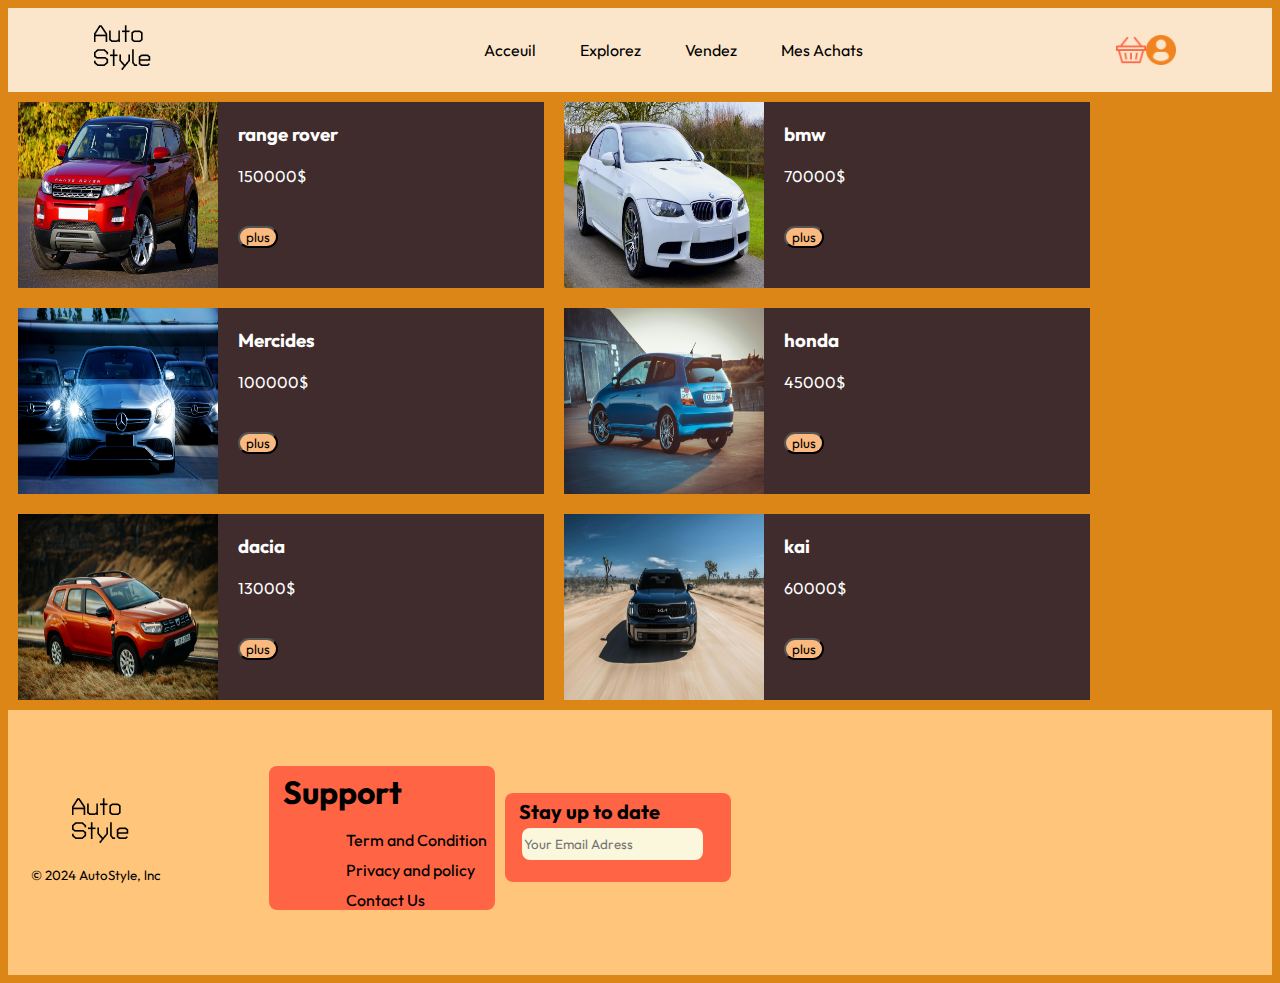
<file: Html/catalogue.html>
<!DOCTYPE html>
<html lang="en">
<head>
    <meta charset="UTF-8">
    <meta name="viewport" content="width=device-width, initial-scale=1.0">
    <title>catalogue</title>
    <link rel="stylesheet" href="../Css/othmane.css">
</head>
<body class="page1">
        <!--NavBar-->
        <nav class="navbar">
          <figure class="nav-logo">
            <a href="#">
                <img src="../Images/autostyle.png" alt="Auto Style company Logo"/>
            </a>
          </figure>
          <ul class="nav-list">
              <li><a href="index.html">Acceuil</a></li>
              <li><a href="catalogue.html">Explorez</a></li>
              <li><a href="pagemodifer.html">Vendez</a></li>
              <li><a href="#">Mes Achats</a></li>
          </ul>

          <div class="panier-and-user">
            <img src="../Images/shopping-basket.png" alt="shopping basket">
            <img src="../Images/profile-user.png" alt="profile user">
          </div>
          <figure class="nav-burger-menu">
            <a href="#">
                <img src="../Images/menu.png" alt="Humberger Menu" />
            </a>
          </figure>
        </nav>
      
 <!--catalouge-->
 <section id="catalogue">
     <div class="car">
        <img src="..\\Images\pexels-mikebirdy-4639907.jpg" alt="range rover" class="catalogue-image">
        <div>
        <h3>range rover</h3>
        <p>150000$</p>
        <button>plus</button>
    </div>
     </div>
       <div class="car">
        <img src="../Images/pexels-mikebirdy-794435.jpg" alt="bmw" class="catalogue-image">
        <div>
        <h3>bmw</h3>
        <p>70000$</p>
        <button>plus</button></div>
     </div>
    <div class="car">
     <img src="../Images/pexels-mikebirdy-120049.jpg" alt="mercides" class="catalogue-image">
     <div>
     <h3>Mercides</h3>
     <p>100000$</p>
     <button>plus</button></div>
  </div>
  <div class="car">
    <img src="../Images/pexels-sebastianpichard-6894420.jpg" alt="honda" class="catalogue-image">
    <div>
    <h3>honda</h3>
    <p>45000$</p>
    <button>plus</button></div>
 </div>
     <div class="car">
    <img src="../Images/pexels-bertellifotografia-19922984 (2).jpg" alt="dacia" class="catalogue-image">
    <div>
    <h3>dacia</h3>
    <p>13000$</p>
    <button>plus</button></div>
    </div>
    <div class="car">
        <img src="../Images/pexels-hyundaimotorgroup-11822722 (1).jpg" alt="kia" class="catalogue-image">
        <div>
        <h3>kai</h3>
        <p>60000$</p>
        <button>plus</button>
    </div>
    </div>
 </section>
 

 <footer class="footer">
  <div class="footer-logo_caption">
    <figure class="footer-logo">
      <a href="#">
        <img src="../Images/autostyle.png" alt="Auto Style Company logo"/>
      </a>
    </figure>
    <small class="footer-small">
        &copy; 2024 AutoStyle, lnc
    </small>
  </div>

  <div class="footer-support-update">
  <div class="footer-support">
    <h1>Support</h1>
    <ul>
        <li>Term and Condition</li>
        <li>Privacy and policy</li>
        <li>Contact Us</li>
    </ul>
  </div>

  <div class="footer-update_social-media-update">
        <h1>Stay up to date</h1>
        <input type="text" placeholder="Your Email Adress" class="footer-input">
  </div>
  </div>
</footer>
</body>
</html>
</file>
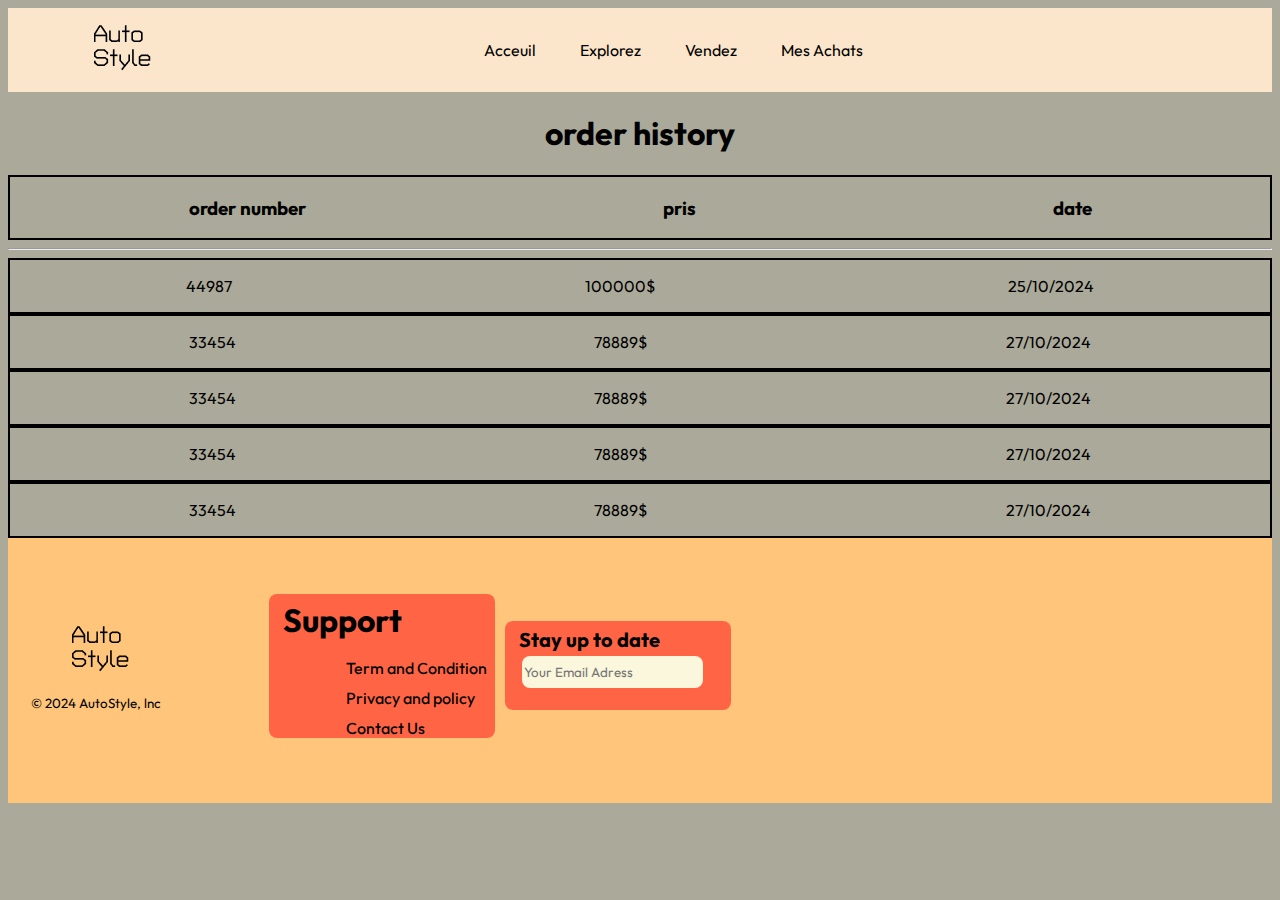
<file: Html/history.html>
<!DOCTYPE html>
<html lang="en">
<head>
    <meta charset="UTF-8">
    <meta name="viewport" content="width=device-width, initial-scale=1.0">
    <title>history</title>
    <link rel="stylesheet" href="../Css/history.css">
</head>
<body class="page2">
        <!--NavBar-->
        <nav class="navbar">
          <figure class="nav-logo">
            <a href="#">
                <img src="../Images/autostyle.png" alt="Auto Style company Logo"/>
            </a>
          </figure>
          <ul class="nav-list">
              <li><a href="index.html">Acceuil</a></li>
              <li><a href="catalogue.html">Explorez</a></li>
              <li><a href="pagemodifer.html">Vendez</a></li>
              <li><a href="#">Mes Achats</a></li>
          </ul>
          <div class="panier-and-user">
            <img src="../Images/shopping-basket.png" alt="shopping basket">
            <img src="../Images/profile-user.png" alt="profile user">
          </div>
          <figure class="nav-burger-menu">
            <a href="#">
                <img src="../Images/menu.png" alt="Humberger Menu" />
            </a>
          </figure>
        </nav>

          <!--history-->
          <section id="history">
            <h1  class="title">order history</h1>
            <div class="l">
            <h3>order number</h3>
            <h3>pris</h3>
            <h3>date</h3>
            </div>
            <hr>
            <div class="l">
            <p>44987</p>
            <P>100000$</P>
            <p>25/10/2024</p></div>
            <div class="l">
            <p>33454</p>
            <P>78889$</P>
            <p>27/10/2024</p>
            </div>
            <div class="l">
                <p>33454</p>
                <P>78889$</P>
                <p>27/10/2024</p>
                </div>
                <div class="l">
                    <p>33454</p>
                    <P>78889$</P>
                    <p>27/10/2024</p>
                    </div>
                    <div class="l">
                        <p>33454</p>
                        <P>78889$</P>
                        <p>27/10/2024</p>
                        </div>
          </section>
                    <!--footer-->
          <footer class="footer">
            <div class="footer-logo_caption">
              <figure class="footer-logo">
                <a href="#">
                  <img src="../Images/autostyle.png" alt="Auto Style Company logo"/>
                </a>
              </figure>
              <small class="footer-small">
                  &copy; 2024 AutoStyle, lnc
              </small>
            </div>
      
            <div class="footer-support-update">
            <div class="footer-support">
              <h1>Support</h1>
              <ul>
                  <li>Term and Condition</li>
                  <li>Privacy and policy</li>
                  <li>Contact Us</li>
              </ul>
            </div>
      
            <div class="footer-update_social-media-update">
                  <h1>Stay up to date</h1>
                  <input type="text" placeholder="Your Email Adress" class="footer-input">
            </div>
            </div>
          </footer>
</body>
</html>
</file>
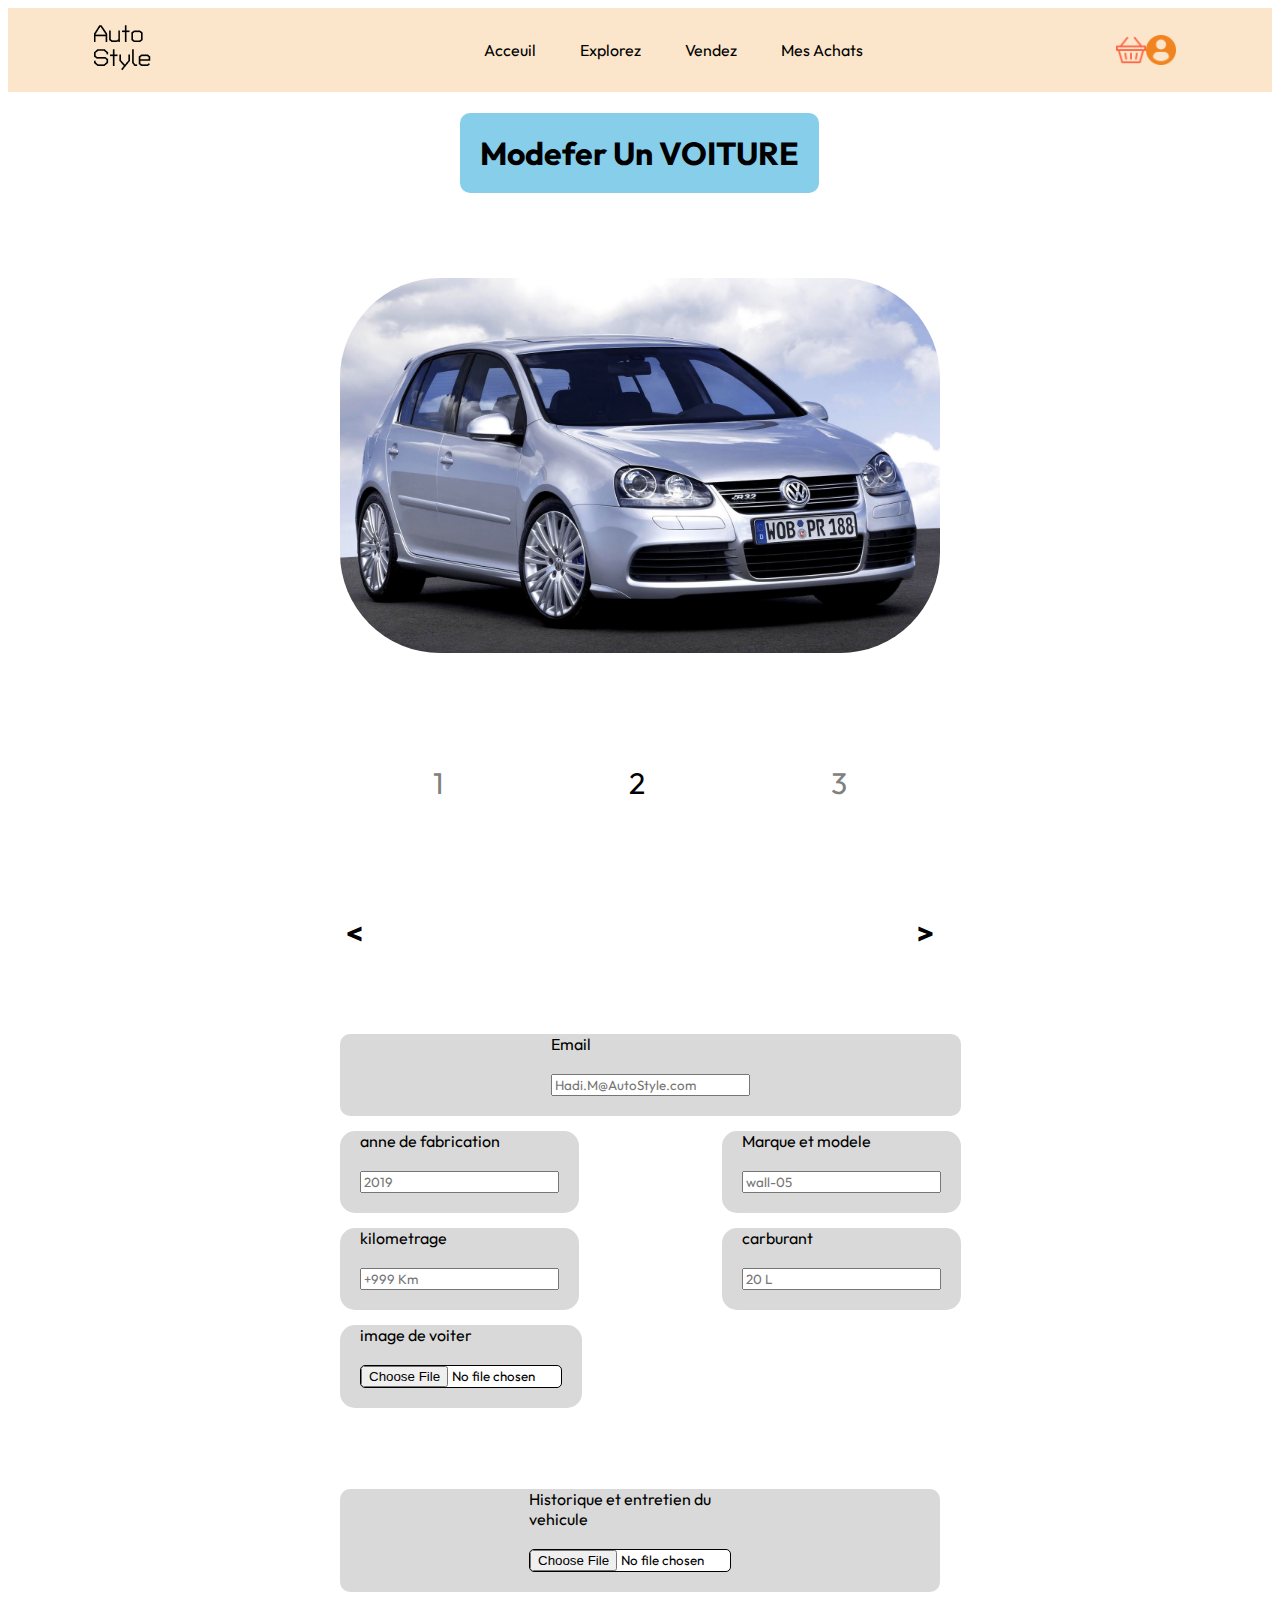
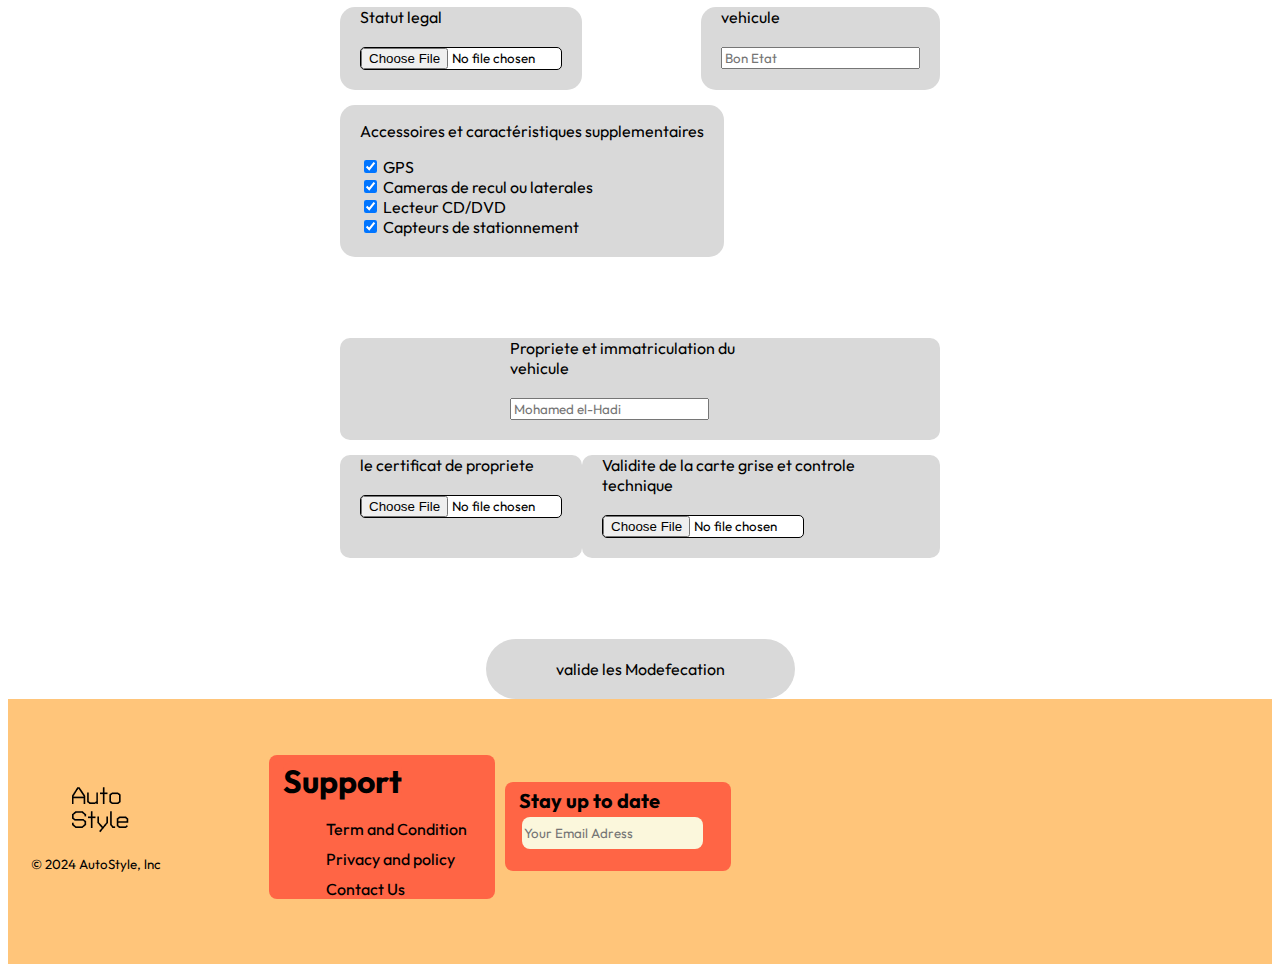
<file: Html/pagemodifer.html>
<!DOCTYPE html>
<html lang="en">

<head>
    <meta charset="UTF-8" />
    <meta name="viewport" content="width=device-width, initial-scale=1.0" />
    <title> modefer</title>
    <link rel="stylesheet" href="../Css/stylemodifer.css" />
   </head>

<body>
    <!-- nav bar from abdlhakim -->


    <nav class="navbar">
        <figure class="nav-logo">
          <a href="#">
              <img src="../Images/autostyle.png" alt="Auto Style company Logo"/>
          </a>
        </figure>
        <ul class="nav-list">
            <li><a href="index.html">Acceuil</a></li>
            <li><a href="catalogue.html">Explorez</a></li>
            <li><a href="pagemodifer.html">Vendez</a></li>
            <li><a href="#">Mes Achats</a></li>
        </ul>
        <div class="panier-and-user">
            <img src="../Images/shopping-basket.png" alt="shopping basket">
            <img src="../Images/profile-user.png" alt="profile user">
          </div>
        <figure class="nav-burger-menu">
          <a href="#">
              <img src="../Images/menu.png" alt="Humberger Menu" />
          </a>
        </figure>
      </nav>

    <!-- nav bar -->


    <div class="contener">


        <h1>Modefer Un VOITURE</h1>

        <img src="../Images/wall.jpeg" alt="cre you want modif it" class="img-underBar" />

        <div class="manyCars">
            <p class="a">1</p>
            <p class="b">2</p>
            <p class="c">3</p>
        </div>


        <div class="dir">
            <button class="Ble">
                < </button>
            
                <button class="Ble">
                    > </button>
        </div>

        <!-- <div class="changeCar">
            <img src="../Resources/out-left.png" alt="" class="Carleft">
            <img src="../Resources/out-right.png" alt="" class="Caright">
        </div> -->
        <!--contener -> section di type care -->
        <div class="type-Car">
            <div class="case1">
                <label for="Email">Email </label> <br><br>
                <input type="email" id="Email" name="email" placeholder="Hadi.M@AutoStyle.com" required />
            </div>

            <section class="typeCar-flex">
                <div class="case2">
                    <label for="anne-car">anne de fabrication<br><br></label>
                    <input type="number" id="anne-car" name="anne de fabrication" placeholder="2019" required />
                </div>

                <div class="case3">
                    <label for="laMarque-modele"> Marque et modele<br><br></label>
                    <input type="text" id="laMarque-modele" name="email" placeholder="wall-05" required />
                </div>

                <div class="case4">
                    <label for="kilometrage-parcourus">kilometrage <br><br></label>
                    <input type="number" id="kilometrage-parcourus" name="kilometrage" placeholder="+999 Km" required />
                </div>

                <div class="case5">
                    <label for="type-carburant">carburant <br><br></label>
                    <input type="text" id="type-carburant" name="carburant" placeholder="20 L" required>
                </div>

                <div class="case6">
                    <label for="image-car">image de voiter <br><br></label>
                    <input type="file" id="image-car" name="image de voiter" required>
                </div>
            </section>
        </div>

        <!--contener -> section di micanik care -->
        <div class="micanik">
            <div class="micanik-case">
                <label for="Historique-vehicule">Historique et entretien du vehicule <br><br></label>
                <input type="file" id="Historique-vehicule" name="Historique et entretien" required>
            </div>

            <section class="micanik-flex">
                <div class="legal-case">
                    <label for="Statut-legal">Statut legal <br><br></label>
                    <input type="file" id="Statut-legal" name="Statut legal" required>
                </div>

                <div class="EtatVehicule-case">
                    <label for="input-vehicule"> vehicule <br><br></label>
                    <input type="text" placeholder="Bon Etat" id="input-vehicule" name="Etat general du vehicule"
                        required>
                </div>

                <div class="multi-choix">
                    <p>Accessoires et caractéristiques supplementaires</p>
                    <label for="type1"><input type="checkbox" name="choiz" id="type1" checked> GPS </label><br>
                    <label for="type2"><input type="checkbox" name="choiz" id="type2" checked> Cameras de recul ou
                        laterales </label><br>
                    <label for="type3"><input type="checkbox" name="choiz" id="type3" checked> Lecteur
                        CD/DVD</label><br>
                    <label for="type4"><input type="checkbox" name="choiz" id="type4" checked> Capteurs de
                        stationnement</label><br>
                </div>
            </section>
        </div>

        <!--contener -> section di juridique care -->
        <div class="Statut-juridique">
            <div class="juridique-case1">
                <label for="PrImma-input">Propriete et immatriculation du vehicule <br><br></label>
                <input type="text" id="PrImma-input" placeholder="Mohamed el-Hadi" required>
            </div>

            <section class="juridique-flex">
                <div class="certificat-pr">
                    <label for="certificat">le certificat de propriete <br><br><input type="file" id="certificat"
                            required></label>
                </div>

                <div class="carte-grise">
                    <label for="carte-grise-file">Validite de la carte grise et controle technique<br><br></label>
                    <input type="file" id="carte-grise-file" required>
                </div>
            </section>
        </div>

        <!-- boton valide add new car -->
        <div class="BotonValider">
            valide les Modefecation
        </div>
    </div>

    <footer class="footer">
        <div class="footer-logo_caption">
          <figure class="footer-logo">
            <a href="#">
              <img src="../Images/autostyle.png" alt="Auto Style Company logo"/>
            </a>
          </figure>
          <small class="footer-small">
              &copy; 2024 AutoStyle, lnc
          </small>
        </div>
  
        <div class="footer-support-update">
        <div class="footer-support">
          <h1 class="h1-smail">Support</h1>
          <ul>
              <li>Term and Condition</li>
              <li>Privacy and policy</li>
              <li>Contact Us</li>
          </ul>
        </div>
  
        <div class="footer-update_social-media-update">
              <h1 class="h1-smail">Stay up to date</h1>
              <input type="text" placeholder="Your Email Adress" class="footer-input">
        </div>
        </div>
      </footer>
</body>

</html>
</file>
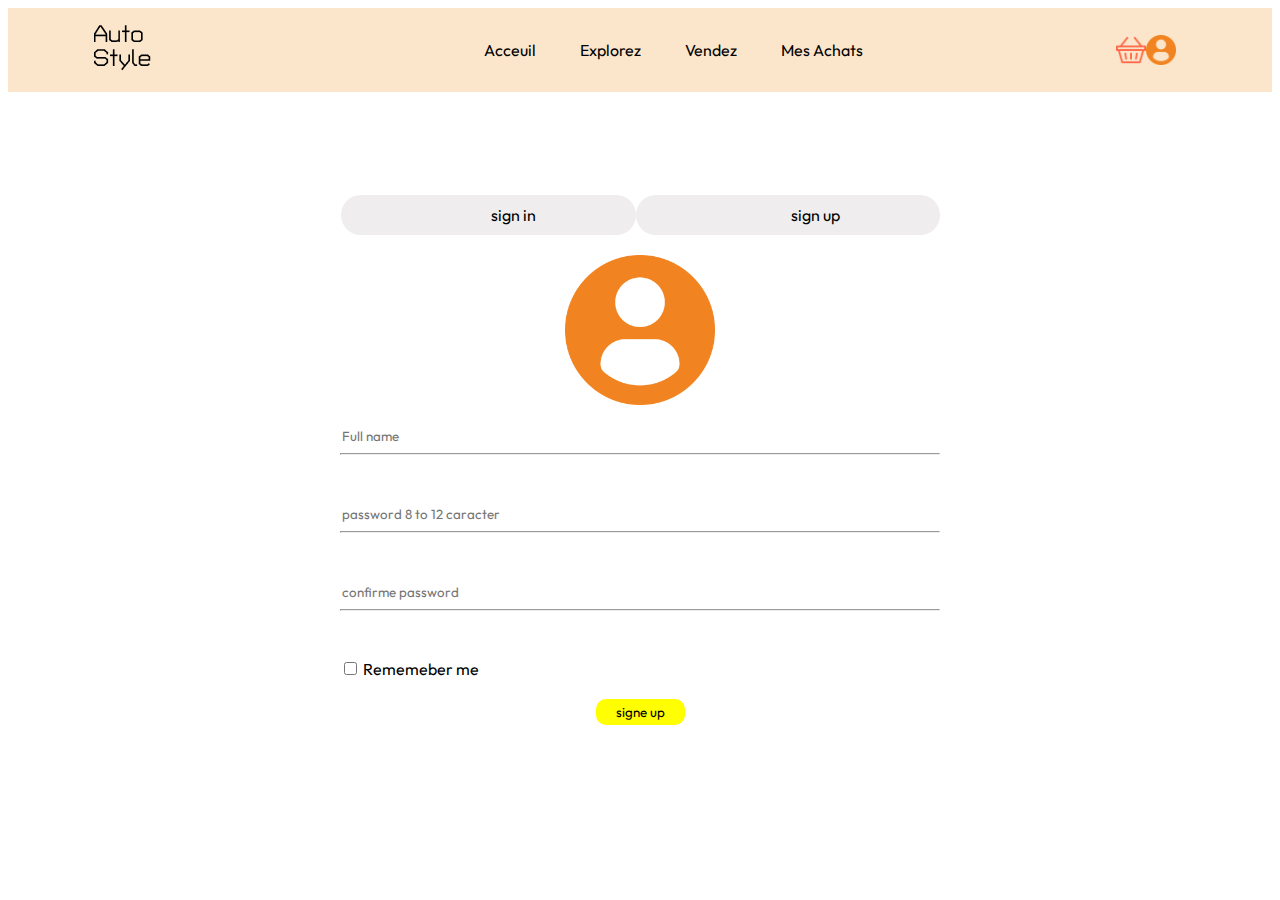
<file: Html/pagesigneUp.html>
<!DOCTYPE html>
<html lang="en">

<head>
    <meta charset="UTF-8">
    <meta name="viewport" content="width=device-width, initial-scale=1.0">
    <title>sign up</title>
    <link rel="stylesheet" href="../Css/styleSign.css">
</head>

<body>
    <nav class="navbar">
        <figure class="nav-logo">
          <a href="#">
              <img src="../Images/autostyle.png" alt="Auto Style company Logo"/>
          </a>
        </figure>
        <ul class="nav-list">
            <li><a href="index.html">Acceuil</a></li>
            <li><a href="catalogue.html">Explorez</a></li>
            <li><a href="pagemodifer.html">Vendez</a></li>
            <li><a href="#">Mes Achats</a></li>
        </ul>
        <div class="panier-and-user">
            <img src="../Images/shopping-basket.png" alt="shopping basket">
            <img src="../Images/profile-user.png" alt="profile user">
          </div>
        <figure class="nav-burger-menu">
          <a href="#">
              <img src="../Images/menu.png" alt="Humberger Menu" />
          </a>
        </figure>
      </nav>
    <section class="contere">
        <div class="vieu">
            <div class="vieu-bar">
                <div class="vieu-bar-signin"><a href="pageSignin.html">sign in</a></div>
                <div class="vieu-bar-signup"><a href="pagesigneUp.html"></a>sign up</div>
            </div>

            <div class="vieu-imge">
                <img src="../Images/profile-user.png" alt="image for a person">
            </div>

            <div class="vieu-information">
                <input type="text" name="nam de utilisateur" placeholder="Full name" required>
                <hr><br><br>
                <input type="password" name="password de utilisateur" placeholder="password 8 to 12 caracter" required
                    minlength="8" maxlength="12">
                <hr><br><br>
                <input type="password" name="confirme password de utilisateur" placeholder="confirme password " required
                    minlength="8" maxlength="12">
                <hr><br><br>

                <label for="membermee"><input type="checkbox" name="member me" id="membermee"> Rememeber me</label>

                <br><br>
                <div class="K">
                    <button class="validSigne">
                        signe up
                    </button>
                </div>

            </div>

        </div>
    </section>

</body>

</html>
</file>
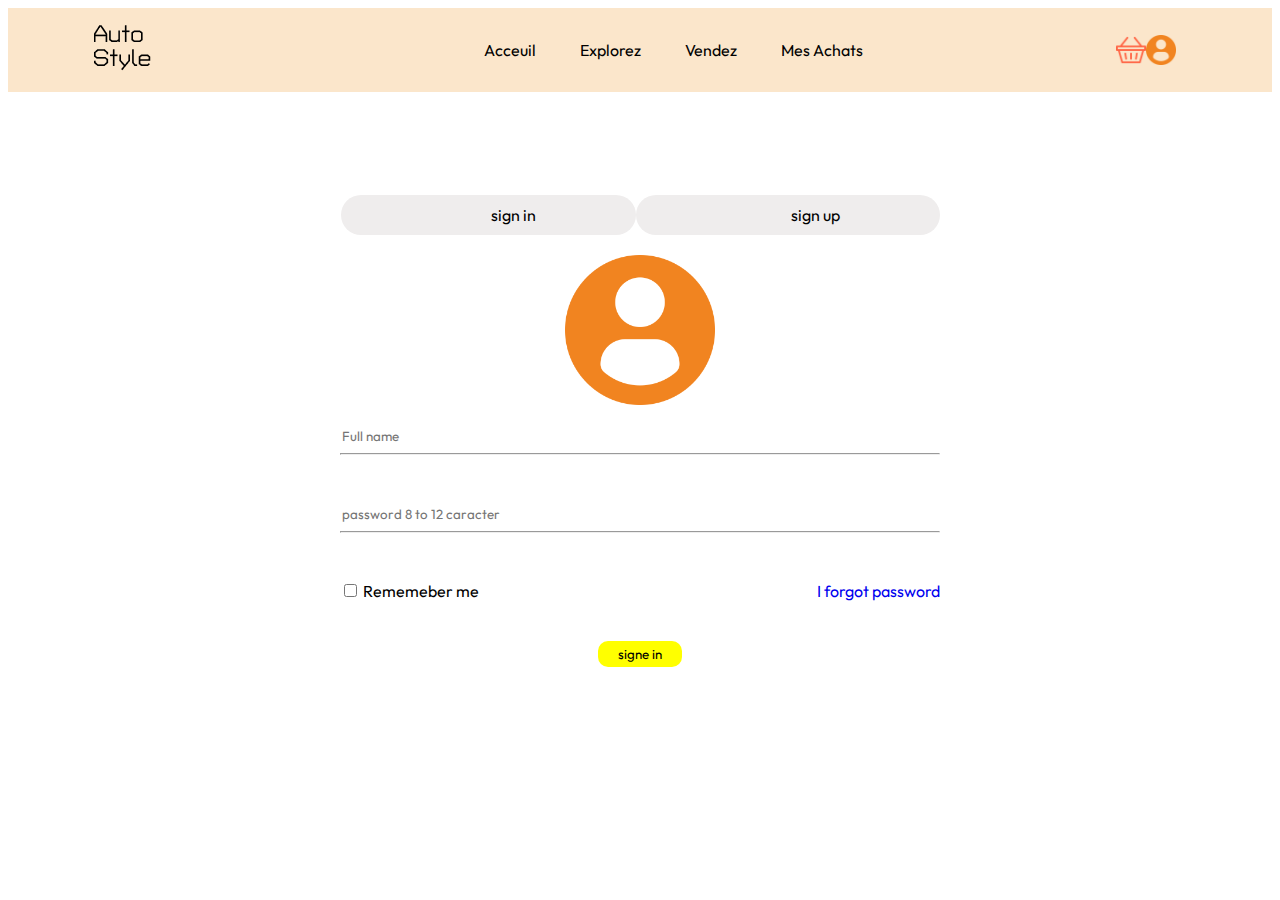
<file: Html/pageSignin.html>
<!DOCTYPE html>
<html lang="en">

<head>
    <meta charset="UTF-8">
    <meta name="viewport" content="width=device-width, initial-scale=1.0">
    <title>sign in</title>
    <link rel="stylesheet" href="../Css/styleSign.css">
</head>

<body>
    <nav class="navbar">
        <figure class="nav-logo">
          <a href="#">
              <img src="../Images/autostyle.png" alt="Auto Style company Logo"/>
          </a>
        </figure>
        <ul class="nav-list">
            <li><a href="index.html">Acceuil</a></li>
            <li><a href="catalogue.html">Explorez</a></li>
            <li><a href="pagemodifer.html">Vendez</a></li>
            <li><a href="#">Mes Achats</a></li>
        </ul>
        <div class="panier-and-user">
            <img src="../Images/shopping-basket.png" alt="shopping basket">
            <img src="../Images/profile-user.png" alt="profile user">
          </div>
        <figure class="nav-burger-menu">
          <a href="#">
              <img src="../Images/menu.png" alt="Humberger Menu" />
          </a>
        </figure>
      </nav>
    <section class="contere">
        <div class="vieu">
            <div class="vieu-bar">
                <div class="vieu-bar-signin"><a href="#">sign in</a></div>
                <div class="vieu-bar-signup"><a href="pagesigneUp.html"></a>sign up</div>
            </div>

            <div class="vieu-imge">
                <img src="../Images/profile-user.png" alt="image for a person">
            </div>

            <div class="vieu-information">
                <input type="text" name="nam de utilisateur" placeholder="Full name" required>
                <hr><br><br>
                <input type="password" name="password de utilisateur" placeholder="password 8 to 12 caracter" required
                    minlength="8" maxlength="12">
                <hr><br><br>
                <div class="vieu-information-memberMeAndForgetP">
                    <label for="membermee"><input type="checkbox" name="member me" id="membermee"> Rememeber me</label>
                    <a href="#">I forgot password</a>
                </div>
                <br><br>
                <div class="K">
                    <button class="validSigne">
                        signe in
                    </button>
                </div>

            </div>

        </div>
    </section>

</body>

</html>
</file>
<file: Css/othmane.css>
@import url('https://fonts.googleapis.com/css2?family=Inter:ital,opsz,wght@0,14..32,100..900;1,14..32,100..900&family=Outfit:wght@100..900&display=swap');


*{
    font-family: "Outfit", sans-serif;
}
/*Styling navbar*/
.navbar{
    background-color: #FBE6CB;
    display: flex;
    width: 100%;
    height: 84px;
    align-items: center;
}

.panier-and-user img{
    width: 30px;
}

.panier-and-user{
    display: flex;
    justify-content: flex-end;
}
.nav-burger-menu{
    width: 100%;
    display: flex;
    justify-content: end;
}

.nav-burger-menu img{
    width: 50px;
    height: 50px;
    left: 356px;
    top: 17px;
    
}

.nav-logo img{
    padding: 18px 0 18px 45px;
}

nav ul{
    list-style: none;
    display: flex;
    width: 70%;
    justify-content: center;
}


nav ul li a{
    text-decoration: none;
    color: black;
    margin: 0 22px;
}

nav li{
    display: inline;
}
@media(min-width:700px){
    .nav-burger-menu{
        opacity: 0;
        width: 0;
    }
}

@media(max-width:700px){
    .nav-list{
        opacity: 0;
        position: absolute;
    }
    .panier-and-user{
        opacity: 0;
        position: absolute;
    }
}

/*styling footer*/

.footer{
    background-color: #FFC57A;
    display: flex;
    height: 265px;
}


.footer-update_social-media-update, .footer-support {
    background-color: #FF6545;
    border-radius: 8px;
}

.footer-support-update{
    width: 100%;
    display: flex;
    gap: 10px;
    margin-bottom: 10px;
    flex-wrap: wrap;
    align-items: center;
    justify-content: start;
}

.footer-support ul{
    list-style: none;
}

.footer-support{
    width: 226px;
    height: 144px;
}

.footer-support h1{
    display: inline;
    position: relative;
    left: 14px;
    top: 6px;
}

.footer-support ul{
    position: relative;
    left: 37px;
    top: 8px;
    width: 152px;
    font-weight: 450;
}

.footer-support ul li{
    margin-bottom: 10px;
}

.footer-update_social-media-update{
    width: 226px;
    height: 89px;
}

.footer-update_social-media-update h1{
    display: inline;
    position: relative;
    left: 14px;
    top: 6px;
    font-size: 20px;
}

.footer-input{
  border-radius: 8px;
  background-color: #FBF7DC;
  width: 177px;
  height: 30px;
  border: none;
  font-weight: light;
  position: relative;
  top: 10px;
  left: 17px;
}


.footer-logo_caption{
    padding: 72px 0 0 23px;
    width: 300px;
}

/*catalouge css*/
body{
    background-color: rgb(219, 134, 22);
}

.catalogue-image{
    width: 200px;
}

.car{
    background-color: #402C2C;
    width: 526px;
    height: 186px;
    display: flex;
    margin: 10px;
     
}

#catalogue{
    display: flex;
    flex-wrap: wrap;
}
h3{
color: white;
  align-content: right ;
  margin: 20px;
}
p{
    color: white;
   margin: 20px;
}
button{
    margin: 20px;
    color:black;
    border-radius: 12px;
    background-color: #FAB97E;
}
</file>
<file: Css/history.css>
@import url('https://fonts.googleapis.com/css2?family=Inter:ital,opsz,wght@0,14..32,100..900;1,14..32,100..900&family=Outfit:wght@100..900&display=swap');


*{
    font-family: "Outfit", sans-serif;
}

/*Styling navbar*/
.navbar{
    background-color: #FBE6CB;
    display: flex;
    width: 100%;
    height: 84px;
    align-items: center;
}

.nav-burger-menu{
    width: 100%;
    display: flex;
    justify-content: end;
}

.nav-burger-menu img{
    width: 50px;
    height: 50px;
    left: 356px;
    top: 17px;
    
}

.nav-logo img{
    padding: 18px 0 18px 45px;
}

nav ul{
    list-style: none;
    display: flex;
    width: 70%;
    justify-content: center;
}


nav ul li a{
    text-decoration: none;
    color: black;
    margin: 0 22px;
}

nav li{
    display: inline;
}
.panier-and-user img{
    width: 30px;
}

.panier-and-user{
    display: flex;
    justify-content: flex-end;
}
@media(min-width:700px){
    .nav-burger-menu{
        opacity: 0;
        position: absolute;
    }
    .panier-and-user{
        opacity: 0;
        position: absolute;
    }
}

@media(max-width:700px){
    .nav-list{
        opacity: 0;
    }
}

/*hisory css*/
body{
    background-color: #aba999;
    
     
}
h1.title{
    text-align: center;
}

.l{
    display: flex;
    justify-content: space-around;
    border: 2px solid;
}

/*styling footer*/

.footer{
    background-color: #FFC57A;
    display: flex;
    height: 265px;
}


.footer-update_social-media-update, .footer-support {
    background-color: #FF6545;
    border-radius: 8px;
}

.footer-support-update{
    width: 100%;
    display: flex;
    gap: 10px;
    margin-bottom: 10px;
    flex-wrap: wrap;
    align-items: center;
    justify-content: start;
}

.footer-support ul{
    list-style: none;
}

.footer-support{
    width: 226px;
    height: 144px;
}

.footer-support h1{
    display: inline;
    position: relative;
    left: 14px;
    top: 6px;
}

.footer-support ul{
    position: relative;
    left: 37px;
    top: 8px;
    width: 152px;
    font-weight: 450;
}

.footer-support ul li{
    margin-bottom: 10px;
}

.footer-update_social-media-update{
    width: 226px;
    height: 89px;
}

.footer-update_social-media-update h1{
    display: inline;
    position: relative;
    left: 14px;
    top: 6px;
    font-size: 20px;
}

.footer-input{
  border-radius: 8px;
  background-color: #FBF7DC;
  width: 177px;
  height: 30px;
  border: none;
  font-weight: light;
  position: relative;
  top: 10px;
  left: 17px;
}


.footer-logo_caption{
    padding: 72px 0 0 23px;
    width: 300px;
}
</file>
<file: Css/stylemodifer.css>
@import url('https://fonts.googleapis.com/css2?family=Inter:ital,opsz,wght@0,14..32,100..900;1,14..32,100..900&family=Outfit:wght@100..900&display=swap');

*{
    font-family: "Outfit", sans-serif;
}
/* nav bar */
/*Styling navbar*/

.navbar{
    background-color: #FBE6CB;
    display: flex;
    width: 100%;
    height: 84px;
    align-items: center;
}
.panier-and-user img{
    width: 30px;
}

.panier-and-user{
    display: flex;
    justify-content: flex-end;
}

.nav-burger-menu{
    width: 100%;
    display: flex;
    justify-content: end;
}

.nav-burger-menu img{
    width: 50px;
    height: 50px;
    left: 356px;
    top: 17px;
    
}

.nav-logo img{
    padding: 18px 0 18px 45px;
}

nav ul{
    list-style: none;
    display: flex;
    width: 70%;
    justify-content: center;
}


nav ul li a{
    text-decoration: none;
    color: black;
    margin: 0 22px;
}

nav li{
    display: inline;
}
@media(min-width:700px){
    .nav-burger-menu{
        opacity: 0;
        width: 0;
    }
}

@media(max-width:700px){
    .nav-list{
        opacity: 0;
        position: absolute;
    }
    .panier-and-user{
        opacity: 0;
        position: absolute;
    }
}
/*styling footer*/

.footer{
    background-color: #FFC57A;
    display: flex;
    height: 265px;
}


.footer-update_social-media-update, .footer-support {
    background-color: #FF6545;
    border-radius: 8px;
}

.footer-support-update{
    width: 100%;
    display: flex;
    gap: 10px;
    margin-bottom: 10px;
    flex-wrap: wrap;
    align-items: center;
    justify-content: start;
}

.footer-support ul{
    list-style: none;
}

.footer-support{
    width: 226px;
    height: 144px;
}

.footer-support .h1-smail{
    display: inline;
    position: relative;
    left: 14px;
    padding: 0;
    background-color: #FF6545;
    top: 6px;
}

.footer-support ul{
    position: relative;
    left: 17px;
    top: 8px;
    width: 152px;
    font-weight: 450;
}

.footer-support ul li{
    margin-bottom: 10px;
}

.footer-update_social-media-update{
    width: 226px;
    height: 89px;
}

.footer-update_social-media-update h1{
    display: inline;
    position: relative;
    left: 14px;
    top: 6px;
    padding: 0;
    background-color: #FF6545;
    font-size: 20px;
}

.footer-input{
  border-radius: 8px;
  background-color: #FBF7DC;
  width: 177px;
  height: 30px;
  border: none;
  font-weight: light;
  position: relative;
  top: 10px;
  left: 17px;
}


.footer-logo_caption{
    padding: 72px 0 0 23px;
    width: 300px;
}

/* nan bar  */

.contener {
    width: 600px;
    margin: auto;
    /* background-color: blueviolet; */
    display: flex;
    flex-direction: column;
    gap: 81px;
}

.img-underBar {
    border-radius: 100px;
}

.manyCars {
    display: flex;
    justify-content: space-around;
    /* gap: 20px; */
    /* text-align: center; */
}

.manyCars p {
    font-size: 30px;
}

.manyCars .a, .manyCars .c{
    color: grey;
}

.dir {
    display: flex;
    justify-content: space-between;
}

.Ble {
    /* display: flex; */
    
    cursor: progress;
    border: none;
    background-color: transparent;
    width: fit-content;
    font-size: 30px;
    font-weight: bold ;
}

/* .changeCar {
    display: flex;
    justify-content: space-evenly;
} */

h1{
    background-color: skyblue;
    width: fit-content;
    padding: 20px;
    position: relative;
    left: 20%;
    border-radius: 10px;
    margin-bottom: 4px;
}

.type-Car, .micanik, .Statut-juridique {
    display: flex;
    flex-flow: column wrap;
    gap: 15px;
}

.case1{
    width: fit-content;
    padding: 0px 35.2% 20px;
    background-color: #D9D9D9;
    margin: auto;
    /* margin-bottom:  15px; */
    border-radius: 10px;
}

.typeCar-flex {
    display: flex;
    justify-content: space-between;
    flex-wrap: wrap;
    gap: 15px;
}

.typeCar-flex > div, .micanik-flex>div{
    /* width: fit-content; */
    padding: 0px 20px 20px;
    background-color: #D9D9D9;
    border-radius: 15px;   
}

.micanik-case {
    width: fit-content;
    margin: auto;
    background-color: #D9D9D9;
    padding: 0px 31.5% 20px;
    border-radius: 10px;
}

.micanik-flex {
    display: flex;
    justify-content: space-between;
    flex-wrap: wrap;
    gap: 15px;
}

.magic-div {
    display: none;
}

input[type="file"] {
    width: 200px;
    background-color: white;
    border: solid 1px;
    border-radius: 5px;
}

.juridique-case1 {
    width: fit-content;
    margin: auto;
    padding: 0px 28.4% 20px;
    background-color: #D9D9D9;
    border-radius: 10px;
}

.juridique-flex {
    display: flex;
    justify-content: space-between;
}

.juridique-flex > div {
    padding: 0px 20px 20px;
    width: fit-content;
    background-color: #D9D9D9;
    flex-wrap: wrap;
    border-radius: 10px;
}

.BotonValider {
    background-color: #D9D9D9;
    padding: 20px 70px;
    width: fit-content;
    border-radius: 50px;
    margin: auto;
}
</file>
<file: Css/styleSign.css>
@import url('https://fonts.googleapis.com/css2?family=Inter:ital,opsz,wght@0,14..32,100..900;1,14..32,100..900&family=Outfit:wght@100..900&display=swap');


*{
    font-family: "Outfit", sans-serif;
}

.navbar{
    background-color: #FBE6CB;
    display: flex;
    width: 100%;
    height: 84px;
    align-items: center;
}
.panier-and-user img{
    width: 30px;
}

.panier-and-user{
    display: flex;
    justify-content: flex-end;
}
.nav-burger-menu{
    width: 100%;
    display: flex;
    justify-content: end;
}

.nav-burger-menu img{
    width: 50px;
    height: 50px;
    left: 356px;
    top: 17px;
    
}

.nav-logo img{
    padding: 18px 0 18px 45px;
}

nav ul{
    list-style: none;
    display: flex;
    width: 70%;
    justify-content: center;
}


nav ul li a{
    text-decoration: none;
    color: black;
    margin: 0 22px;
}

nav li{
    display: inline;
}
@media(min-width:700px){
    .nav-burger-menu{
        opacity: 0;
        width: 0;
    }
}

@media(max-width:700px){
    .nav-list{
        opacity: 0;
        position: absolute;
    }
    .panier-and-user{
        opacity: 0;
        position: absolute;
    }
}

.contere {
    width: 600px;
    margin: auto;
    padding: 40px;
    margin-top: 5%;
}

.vieu {
    display: flex;
    flex-direction: column;
    gap: 20px;
}

.vieu-bar {
display: flex;
background-color: white;
justify-content: center;
border-radius: 50px;
}

.vieu-bar a {
    color: black
}

.vieu-bar-signin {
    background-color: rgb(239, 237, 237);
    padding: 10px 100px 10px 150px;
    border-radius: 20px;
}

.vieu-bar-signup {
    background-color: rgb(239, 237, 237);
    padding: 10px 100px 10px 155px;
    border-radius: 20px;
}

a {
    text-decoration: none;
}

.vieu-imge {
    display: flex;
    justify-content: center;
}

.vieu-imge img {
    width: 150px;
}


input[type="text"] {
    border: none;
    width: 100%;
}

input[type="password"] {
    border: none;
    width: 100%;
}

.vieu-information-memberMeAndForgetP {
    display: flex;
    justify-content: space-between;
}

.K {
    width: fit-content;
    margin: auto;
}

.validSigne {
    background-color: yellow;
    border-radius: 10px;
    border: none;
    padding: 5px 20px;   
}
</file>
